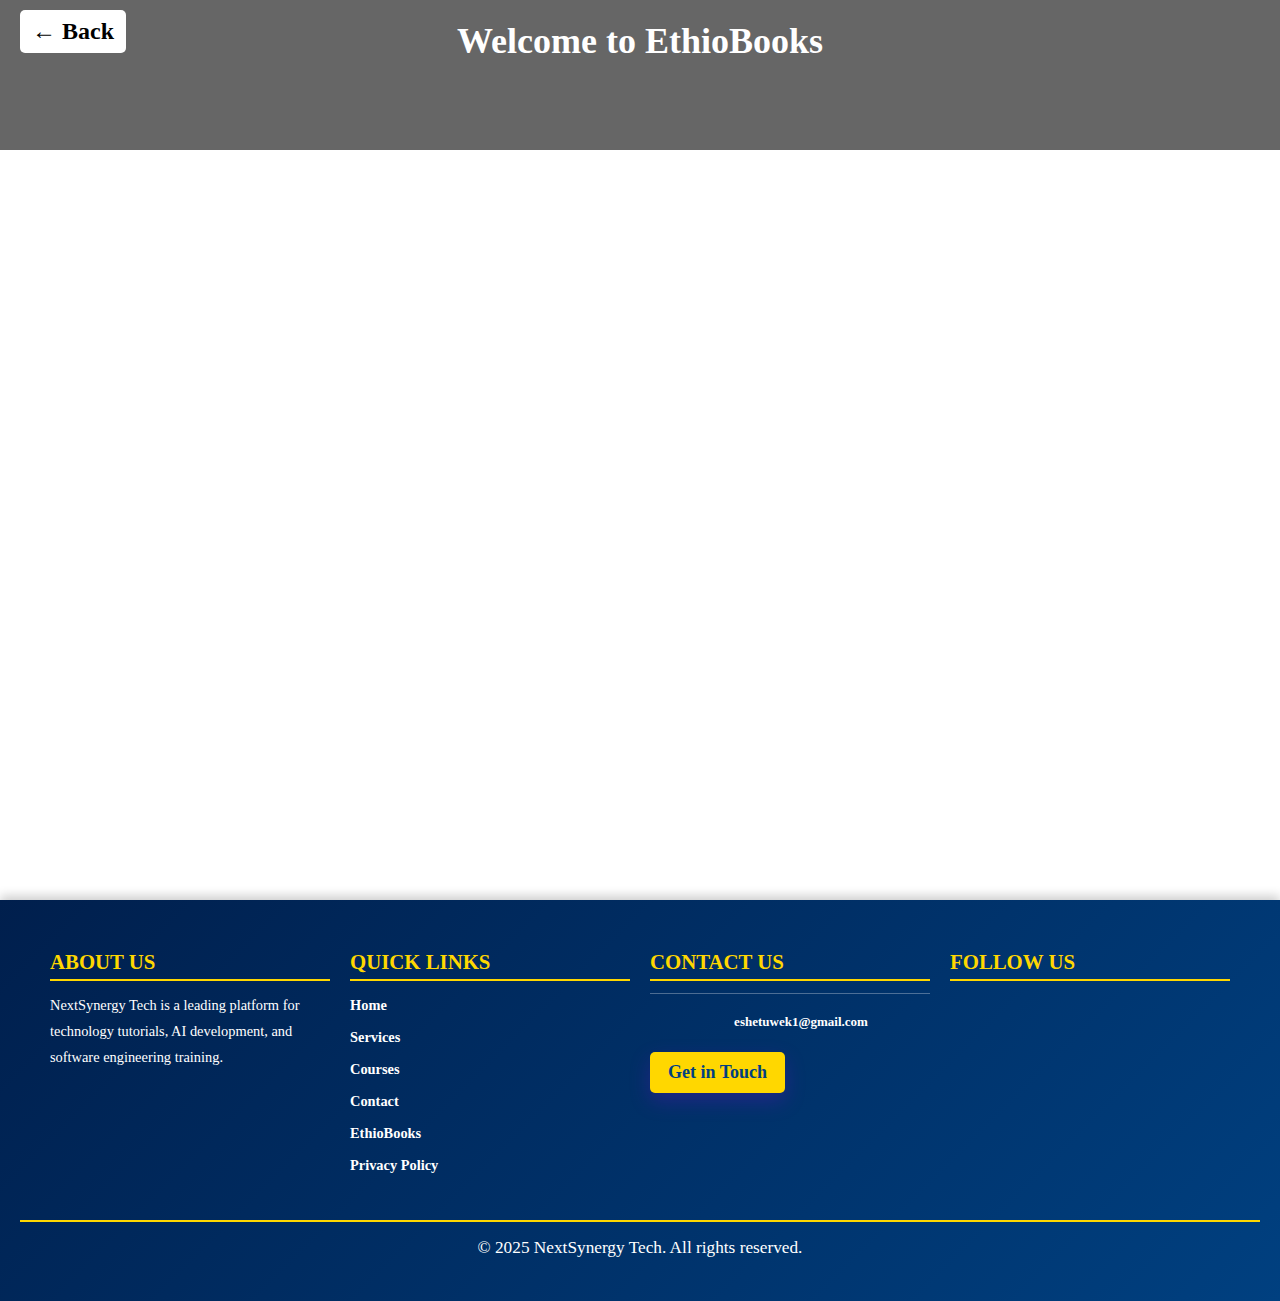
<file: EthioBooks.html>
<!DOCTYPE html>
<html lang="en">
<head>
    <meta charset="UTF-8">
    <meta name="viewport" content="width=device-width, initial-scale=1.0">
    <title>EthioBooks - My Website</title>
    <link rel="stylesheet" href="server/Sytles/wix.css">
    <link rel="stylesheet" href="server/Sytles//contact..css">
    <link rel="stylesheet" href="server/Sytles/footer.css">
    <link rel="stylesheet" href="server/Sytles/order.css">
    <style>
        /* Custom Header */
        .custom-header {
            position: relative;
            width: 100%;
            height: 150px;
            background: rgba(0, 0, 0, 0.6);
            text-align: center;
            padding-top: 20px;
            color: white;
            font-size: 24px;
        }

        /* Background Video */
        .header-bg video {
            position: absolute;
            top: 0;
            left: 0;
            width: 100%;
            height: 100%;
            object-fit: cover;
            z-index: -1;
        }

        /* Back Button */
        .back-btn {
            position: absolute;
            top: 10px;
            left: 20px;
            background: #fff;
            padding: 8px 12px;
            border-radius: 5px;
            text-decoration: none;
            color: black;
            font-weight: bold;
        }

        /* Iframe Container */
        .iframe-container {
            width: 100%;
            height: calc(100vh - 150px);
        }

        iframe {
            width: 100%;
            height: 100%;
            border: none;
        }

        /* Responsive Styles */
        @media screen and (max-width: 768px) {
            .custom-header {
                height: 100px; /* Reduce header height for small screens */
                font-size: 18px; /* Adjust text size */
                padding-top: 10px;
            }

            .back-btn {
                top: 5px;
                left: 10px;
                padding: 6px 10px;
                font-size: 14px;
            }

            .iframe-container {
                height: calc(100vh - 100px); /* Adjust iframe height */
            }
        }

        @media screen and (max-width: 480px) {
            .custom-header {
                height: 80px;
                font-size: 16px;
                padding-top: 5px;
            }

            .back-btn {
                top: 3px;
                left: 5px;
                padding: 5px 8px;
                font-size: 12px;
            }

            .iframe-container {
                height: calc(100vh - 80px);
            }
        }
    </style>
</head>
<body>

    <div class="custom-header">
        <div class="header-bg">
            <video autoplay loop muted>
                <source src="https://video.wixstatic.com/video/11062b_cca29298dbe547f4983e127aba1c1966/720p/mp4/file.mp4" type="video/mp4">
            </video>
        </div>
        <a href="nextSynergy.html" class="back-btn">← Back</a>
        <h2>Welcome to EthioBooks</h2>
    </div>

    <div class="iframe-container">
        <iframe src="https://fetena.net/" sandbox="allow-scripts allow-same-origin allow-forms"></iframe>
    </div>


    <footer class="footer">
        <div class="footer-container">
    
            <!-- About Section -->
            <div class="footer-section">
                <h2>About Us</h2>
                <p>NextSynergy Tech is a leading platform for technology tutorials, AI development, and software engineering training.</p>
            </div>
    
            <!-- Quick Links -->
            <div class="footer-section">
                <h2>Quick Links</h2>
                <ul>
                    <li><a href="nextSynergy.html" onclick="showSection('about')">Home</a></li>
                    <li><a href="https://www.nextsynergytech.online/solutions">Services</a></li>
                    <li><a href="https://www.nextsynergytech.online/courses">Courses</a></li>
                    <li><a href="https://www.nextsynergytech.online/contact">Contact</a></li>
                    <li><a href="https://fetena.net/">EthioBooks</a></li>
                   <li> <a href="privacy.html">Privacy Policy</a></li> 
                </ul>
            </div>
    
            <!-- Contact Section with Email & Phone -->
            <div class="footer-section">
                <h2>Contact Us</h2>
                <div class="contact-info">
                    <a href="mailto:eshetuwek1@gmail.com"><i class="fas fa-envelope"></i> eshetuwek1@gmail.com</a>
                </div>
                <a href="https://www.nextsynergytech.online/contact" class="contact-btn">Get in Touch</a>

                
            </div>
    
            <!-- Social Media -->
            <div class="footer-section">
                <h2>Follow Us</h2>
                <div class="social-icons">
                    <a href="https://web.facebook.com/eshetu.teshome.798" target="_blank"><i class="fab fa-facebook"></i></a>
                    <a href="#" target="_blank"><i class="fab fa-twitter"></i></a>
                    <a href="https://www.linkedin.com/in/eshetuwekjira/" target="_blank"><i class="fab fa-linkedin"></i></a>
                    <a href="https://github.com/Eshetu70" target="_blank"><i class="fab fa-github"></i></a>
                </div>
            </div>
    
        </div>
    
        <!-- Payment Section -->
     
    
        <!-- Footer Bottom -->
        <div class="footer-bottom">
            <p>&copy; 2025 NextSynergy Tech. All rights reserved.</p>
        </div>
    </footer>
</body>
</html>
</file>
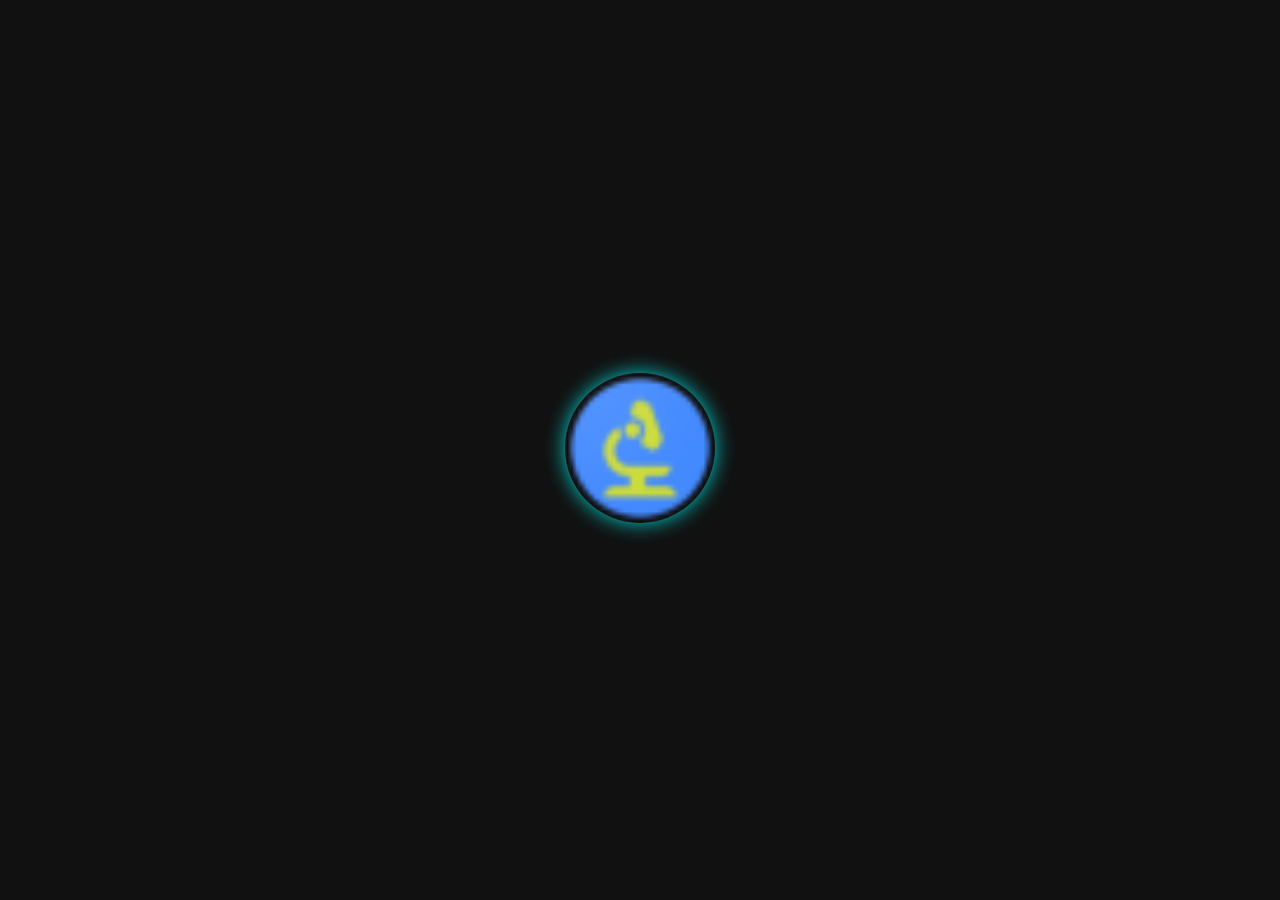
<file: logo.html>
<!DOCTYPE html>
<html lang="en">
<head>
    <meta charset="UTF-8">
    <meta name="viewport" content="width=device-width, initial-scale=1.0">
    <title>Next Synergy Tech</title>
    
    <!-- Favicon -->
    <link rel="icon" type="image/png" sizes="32x32" href="favicon_io/favicon-32x32.png">

    <!-- CSS File -->
    <link rel="stylesheet" href="server/Sytles/styles.css">

</head>
<body>

    <div class="logo-container">
        <img src="favicon_io/favicon-32x32.png" alt="Logo" class="animated-logo">
    </div>

    <!-- JavaScript File -->
    <script src="server/logo.js"></script>

</body>
</html>
</file>
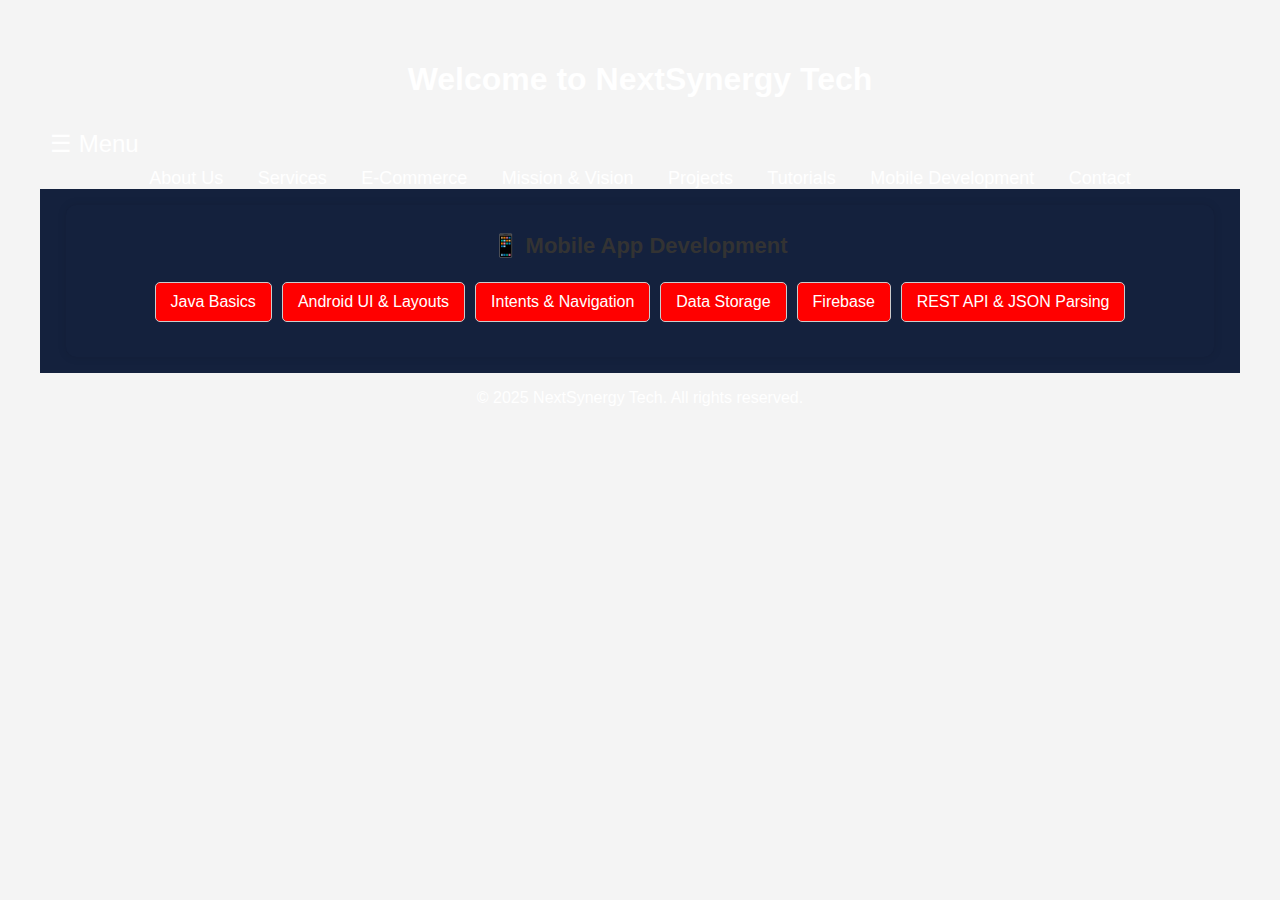
<file: mobile.html>
<!DOCTYPE html>
<html lang="en">
<head>
    <meta charset="UTF-8">
    <meta name="viewport" content="width=device-width, initial-scale=1.0">
    <title>NextSynergy Tech - Mobile Development</title>

    <link rel="icon" type="image/png" sizes="32x32" href="favicon_io/favicon-32x32.png">
    <link rel="icon" type="image/png" sizes="16x16" href="favicon_io/favicon-16x16.png">
    <link rel="stylesheet" href="server/Sytles/css.css">
    <script src="server/HTMLInclude.js"></script>
    <script src="server/script.js"></script>

    <style>
        body {
            font-family: Arial, sans-serif;
            margin: 20px;
            padding: 20px;
            background-color: #f4f4f4;
        }
        h2 {
            color: #333;
        }
        .tab-container {
            display: flex;
            flex-wrap: wrap;
            margin-top: 10px;
        }
        .tab {
            background: red;
            padding: 10px 15px;
            margin: 5px;
            border-radius: 5px;
            cursor: pointer;
            border: 1px solid #ccc;
        }
        .tab:hover {
            background: #ddd;
        }
        .content {
            display: none;
            padding: 15px;
            background: white;
            border-radius: 5px;
            margin-top: 10px;
            border: 1px solid #ccc;
        }
        .active {
            display: block;
        }
    </style>
</head>
<body>

    <header>
        <h1>Welcome to NextSynergy Tech</h1>
        <div class="menu-icon" onclick="toggleMenu()">☰ Menu</div>
    </header>

    <nav id="navMenu">
        <a onclick="showSection('about')">About Us</a>
        <a onclick="showSection('services')">Services</a>
        <a onclick="showSection('ecommerce')">E-Commerce</a>
        <a onclick="showSection('mission')">Mission & Vision</a>
        <a onclick="showSection('projects')">Projects</a>
        <a onclick="showSection('tutorials')">Tutorials</a>
        <a onclick="showSection('mobile-development')">Mobile Development</a>
        <a onclick="showSection('contact')">Contact</a>
    </nav>

    <div class="container">
        <section id="mobile-development" class="section">
            <h2>📱 Mobile App Development</h2>

            <div class="tab-container">
                <div class="tab" onclick="showContent('java-basics')">Java Basics</div>
                <div class="tab" onclick="showContent('android-ui')">Android UI & Layouts</div>
                <div class="tab" onclick="showContent('intents-nav')">Intents & Navigation</div>
                <div class="tab" onclick="showContent('data-storage')">Data Storage</div>
                <div class="tab" onclick="showContent('firebase')">Firebase</div>
                <div class="tab" onclick="showContent('rest-api')">REST API & JSON Parsing</div>
            </div>

            <div id="java-basics" class="content">
                <h3>🚀 Java Basics</h3>
                <ul>
                    <li><a href="https://www.youtube.com/watch?v=UQrBgnm8bhU&t=2s" target="_blank">Setting up the Java Development Environment</a></li>
                    <li><a href="https://www.youtube.com/watch?v=241" target="_blank">Java Classes and Objects</a></li>
                    <li><a href="https://www.youtube.com/watch?v=241" target="_blank">Java Method Overloading</a></li>
                    <li><a href="https://www.youtube.com/watch?v=241" target="_blank">Java Inheritance & Interfaces</a></li>
                    <li><a href="https://www.youtube.com/watch?v=241" target="_blank">Java Anonymous Classes</a></li>
                    <li><a href="https://www.youtube.com/watch?v=241" target="_blank">Java Exceptions & Arrays</a></li>
                </ul>
            </div>

            <div id="android-ui" class="content">
                <h3>📱 Android UI & Layouts</h3>
                <ul>
                    <li><a href="https://www.youtube.com/watch?v=243" target="_blank">Setting up Emulator & LogCat</a></li>
                    <li><a href="https://www.youtube.com/watch?v=243" target="_blank">Toast Messages & UI Components</a></li>
                    <li><a href="https://www.youtube.com/watch?v=243" target="_blank">Using Buttons & Event Handlers</a></li>
                    <li><a href="https://www.youtube.com/watch?v=243" target="_blank">Radio Groups & Constraint Layout</a></li>
                </ul>
            </div>

            <div id="intents-nav" class="content">
                <h3>🔄 Intents & Navigation</h3>
                <ul>
                    <li><a href="https://www.youtube.com/watch?v=243" target="_blank">Explicit & Implicit Intents</a></li>
                    <li><a href="https://www.youtube.com/watch?v=243" target="_blank">Passing Data Using Parcelable Objects</a></li>
                </ul>
            </div>

            <div id="data-storage" class="content">
                <h3>💾 Data Storage</h3>
                <ul>
                    <li><a href="https://www.youtube.com/watch?v=244" target="_blank">SQLite Database Introduction</a></li>
                    <li><a href="https://www.youtube.com/watch?v=244" target="_blank">Using Room Library in Android</a></li>
                </ul>
            </div>

            <div id="firebase" class="content">
                <h3>🔥 Firebase</h3>
                <ul>
                    <li><a href="https://www.youtube.com/watch?v=244" target="_blank">Firebase Authentication</a></li>
                    <li><a href="https://www.youtube.com/watch?v=244" target="_blank">Firestore Setup & Data Management</a></li>
                </ul>
            </div>

            <div id="rest-api" class="content">
                <h3>🌍 REST API & JSON Parsing</h3>
                <ul>
                    <li><a href="https://www.youtube.com/watch?v=244" target="_blank">Making GET Requests with OkHttp</a></li>
                    <li><a href="https://www.youtube.com/watch?v=244" target="_blank">JSON Parsing using GSON</a></li>
                </ul>
            </div>
        </section>
    </div>

    <script>
        function showSection(sectionId) {
            var sections = document.querySelectorAll('.section');
            sections.forEach(function(section) {
                section.style.display = 'none';
            });
            document.getElementById(sectionId).style.display = 'block';
        }

        function showContent(tabId) {
            let contents = document.querySelectorAll('.content');
            contents.forEach(content => content.style.display = 'none');
            document.getElementById(tabId).style.display = 'block';
        }
    </script>

    <footer>
        <p>&copy; 2025 NextSynergy Tech. All rights reserved.</p>
    </footer>

</body>
</html>
</file>
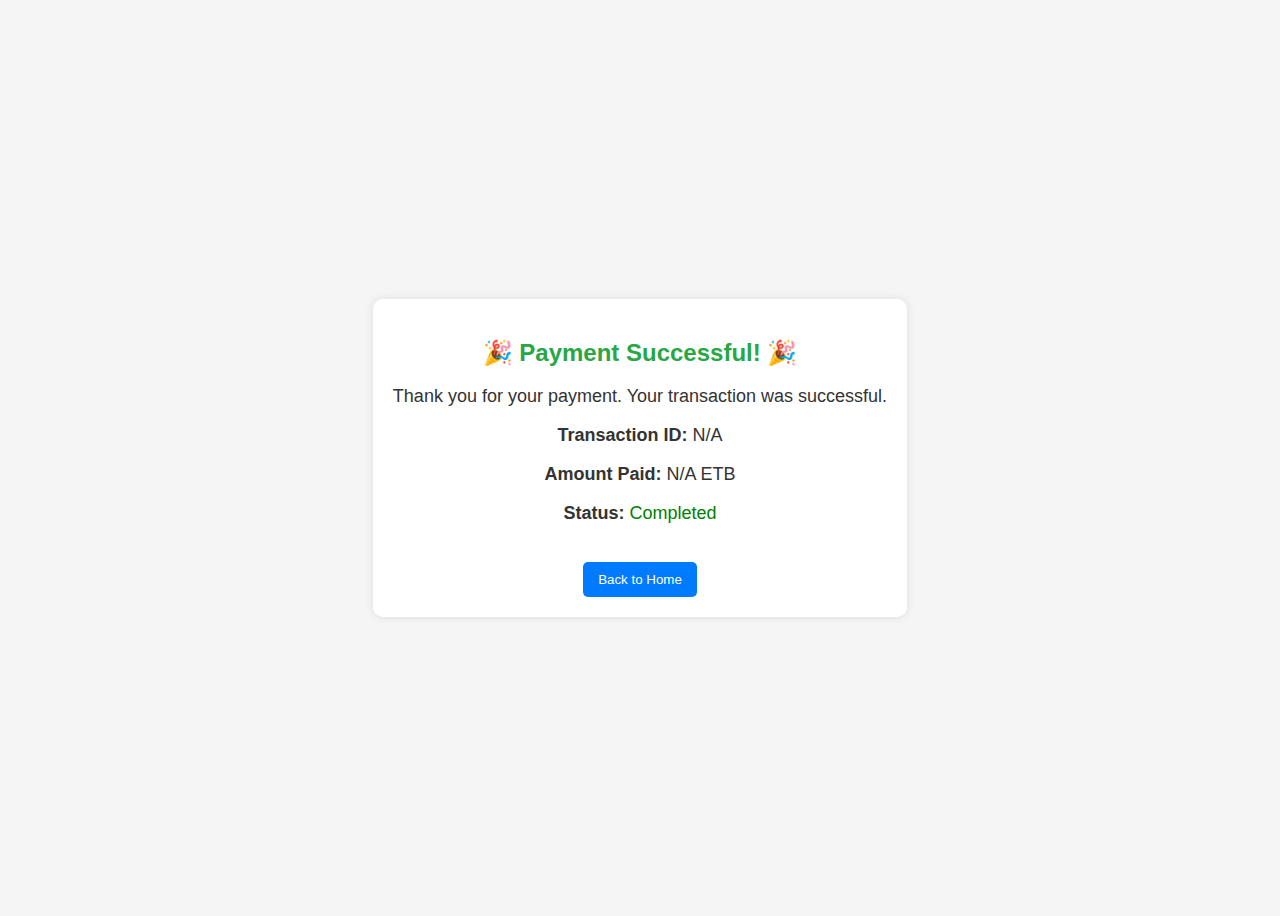
<file: payment-success.html>
<!DOCTYPE html>
<html lang="en">
<head>
    <meta charset="UTF-8">
    <meta name="viewport" content="width=device-width, initial-scale=1.0">
    <title>Payment Successful - Nexy Synergy Tech</title>
    <style>
        body {
            font-family: Arial, sans-serif;
            display: flex;
            flex-direction: column;
            align-items: center;
            justify-content: center;
            height: 100vh;
            background-color: #f5f5f5;
            text-align: center;
        }
        .container {
            background: white;
            padding: 20px;
            border-radius: 10px;
            box-shadow: 0px 0px 10px rgba(0, 0, 0, 0.1);
            text-align: center;
        }
        h2 {
            color: #28a745;
        }
        p {
            font-size: 18px;
            color: #333;
        }
        button {
            background-color: #007bff;
            color: white;
            border: none;
            padding: 10px 15px;
            cursor: pointer;
            border-radius: 5px;
            margin-top: 20px;
        }
        button:hover {
            background-color: #0056b3;
        }
    </style>
</head>
<body>

    <div class="container">
        <h2>🎉 Payment Successful! 🎉</h2>
        <p>Thank you for your payment. Your transaction was successful.</p>
        <p><strong>Transaction ID:</strong> <span id="transactionId"></span></p>
        <p><strong>Amount Paid:</strong> <span id="amountPaid"></span> ETB</p>
        <p><strong>Status:</strong> <span style="color: green;">Completed</span></p>
        <button onclick="window.location.href='https://nexysynergytech.com'">Back to Home</button>
    </div>

    <script>
        // Extract query parameters from URL (if available)
        const params = new URLSearchParams(window.location.search);
        document.getElementById("transactionId").textContent = params.get("tx_ref") || "N/A";
        document.getElementById("amountPaid").textContent = params.get("amount") || "N/A";
    </script>

</body>
</html>
</file>
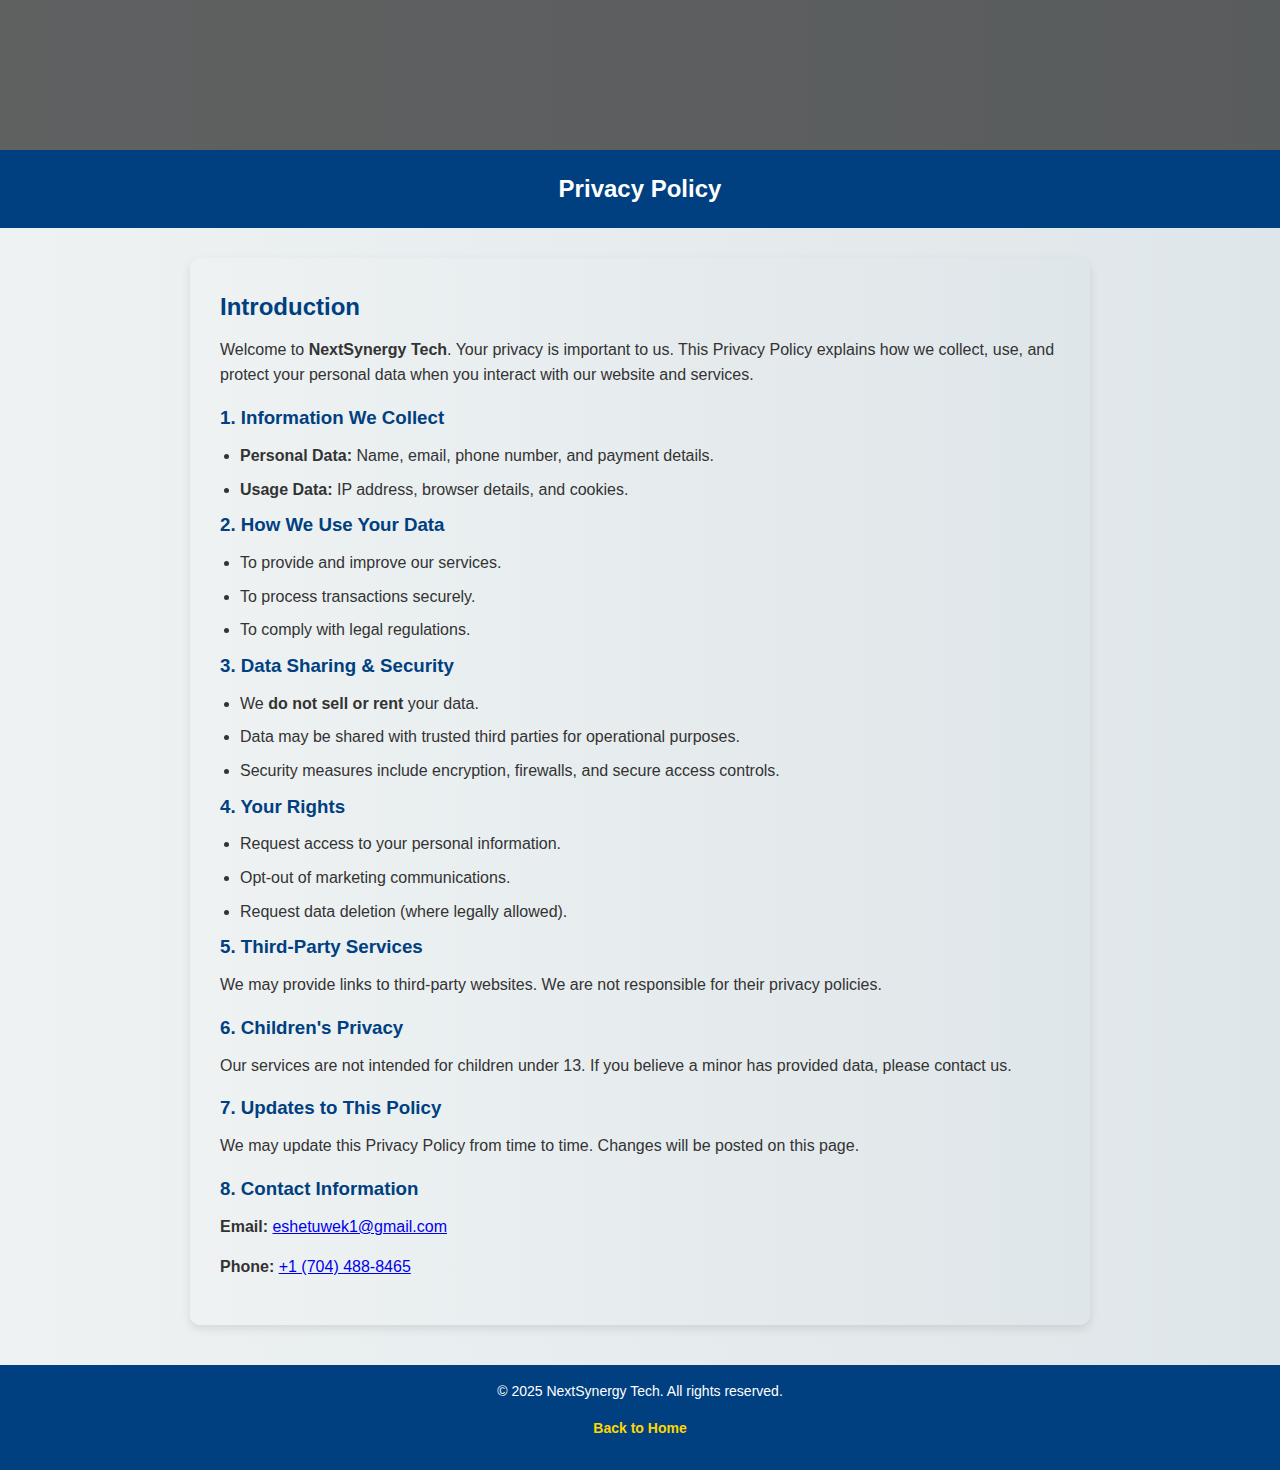
<file: privacy.html>
<!DOCTYPE html>
<html lang="en">
<head>
    <meta charset="UTF-8">
    <meta name="viewport" content="width=device-width, initial-scale=1.0">
    <title>Privacy Policy - NextSynergy Tech</title>
    <link rel="icon" type="image/png" sizes="32x32" href="favicon_io/favicon-32x32.png">
    
    <!-- Stylesheet -->
    <style>

        .custom-header {
            position: relative;
            width: 100%;
            height: 150px;
            background: rgba(0, 0, 0, 0.6);
            text-align: center;
            padding-top: 20px;
        }
        
        /* Background Video */
        .header-bg video {
            position: absolute;
            top: 0;
            left: 0;
            width: 100%;
            height: 100%;
            object-fit: cover;
            z-index: -1;
        }
        /* General Styles */
        * { margin: 0; padding: 0; box-sizing: border-box; font-family: 'Arial', sans-serif; }
        body { background: linear-gradient(to right, #eef2f3, #dfe6e9); color: #333; line-height: 1.6;  }

        /* Header */
        .header { background: #004080; color: white; padding: 20px; text-align: center; font-size: 24px; font-weight: bold; }

        /* Container */
        .container { max-width: 900px; margin: 30px auto; padding: 30px; background: linear-gradient(to right, #eef2f3, #dfe6e9); border-radius: 10px; box-shadow: 0 4px 10px rgba(0, 0, 0, 0.1); }
        h2, h3 { color: #004080; margin-bottom: 10px; }
        p { margin-bottom: 15px; }
        ul { padding-left: 20px; }
        ul li { margin-bottom: 8px; }

        /* Footer */
        .footer { background: #004080; color: white; text-align: center; padding: 15px; margin-top: 40px; font-size: 14px; }
        .footer a { color: gold; text-decoration: none; font-weight: bold; }
        .footer a:hover { text-decoration: underline; }

        /* Responsive Design */
        @media (max-width: 768px) {
            .container { padding: 20px; }
        }
    </style>
</head>
<body>

    <header class="custom-header">
        <!-- Background Video -->
        <div class="header-bg">
            <video autoplay loop muted playsinline>
                <source src="https://video.wixstatic.com/video/11062b_cca29298dbe547f4983e127aba1c1966/720p/mp4/file.mp4" type="video/mp4">
            </video>
        </div>
        </header>
    
    <div class="header">Privacy Policy</div>

    <!-- Privacy Policy Content -->
    <div class="container">
        <h2>Introduction</h2>
        <p>Welcome to <strong>NextSynergy Tech</strong>. Your privacy is important to us. This Privacy Policy explains how we collect, use, and protect your personal data when you interact with our website and services.</p>

        <h3>1. Information We Collect</h3>
        <ul>
            <li><strong>Personal Data:</strong> Name, email, phone number, and payment details.</li>
            <li><strong>Usage Data:</strong> IP address, browser details, and cookies.</li>
        </ul>

        <h3>2. How We Use Your Data</h3>
        <ul>
            <li>To provide and improve our services.</li>
            <li>To process transactions securely.</li>
            <li>To comply with legal regulations.</li>
        </ul>

        <h3>3. Data Sharing & Security</h3>
        <ul>
            <li>We <strong>do not sell or rent</strong> your data.</li>
            <li>Data may be shared with trusted third parties for operational purposes.</li>
            <li>Security measures include encryption, firewalls, and secure access controls.</li>
        </ul>

        <h3>4. Your Rights</h3>
        <ul>
            <li>Request access to your personal information.</li>
            <li>Opt-out of marketing communications.</li>
            <li>Request data deletion (where legally allowed).</li>
        </ul>

        <h3>5. Third-Party Services</h3>
        <p>We may provide links to third-party websites. We are not responsible for their privacy policies.</p>

        <h3>6. Children's Privacy</h3>
        <p>Our services are not intended for children under 13. If you believe a minor has provided data, please contact us.</p>

        <h3>7. Updates to This Policy</h3>
        <p>We may update this Privacy Policy from time to time. Changes will be posted on this page.</p>

        <h3>8. Contact Information</h3>
        <p><strong>Email:</strong> <a href="mailto:eshetuwek1@gmail.com">eshetuwek1@gmail.com</a></p>
        <p><strong>Phone:</strong> <a href="tel:+17044888465">+1 (704) 488-8465</a></p>
    </div>

    <!-- Footer -->
    <footer class="footer">
        <p>&copy; 2025 NextSynergy Tech. All rights reserved.</p>
        <p><a href="nextSynergy.html">Back to Home</a></p>
    </footer>

</body>
</html>
</file>
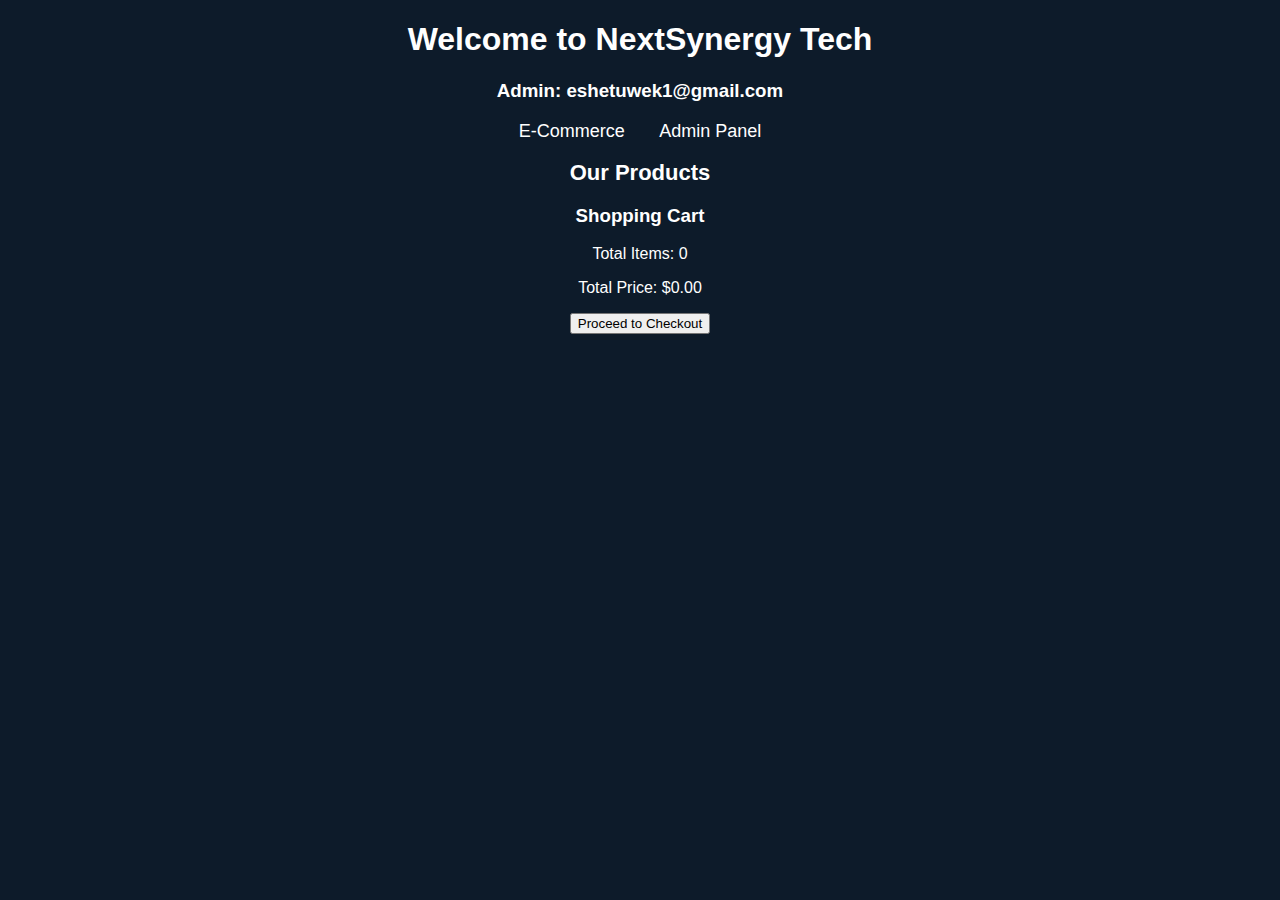
<file: product.html>
<!DOCTYPE html>
<html lang="en">
<head>
    <meta charset="UTF-8">
    <meta name="viewport" content="width=device-width, initial-scale=1.0">
    <title>E-Commerce - NextSynergy Tech</title>
    <link rel="stylesheet" href="server/Sytles/css.css">
    <script src="server/script.js" defer></script>
</head>
<body>
    <header>
        <h1>Welcome to NextSynergy Tech</h1>
        <h3>Admin: eshetuwek1@gmail.com</h3>
    </header>
    
    <nav>
        <a href="#ecommerce">E-Commerce</a>
        <a href="#admin-section">Admin Panel</a>
    </nav>
    
    <section id="admin-section" style="display:none;">
        <h2>Admin Panel - Upload Product</h2>
        <form id="upload-form">
            <label for="product-name">Product Name:</label>
            <input type="text" id="product-name" required>
            
            <label for="product-price">Price:</label>
            <input type="number" id="product-price" required>
            
            <label for="product-location">Location:</label>
            <input type="text" id="product-location" required>
            
            <label for="product-stock">Stock:</label>
            <input type="number" id="product-stock" required>
            
            <label for="product-image">Upload Image:</label>
            <input type="file" id="product-image" accept="image/*" required>
            
            <button type="submit">Upload Product</button>
        </form>
    </section>
    
    <section id="ecommerce">
        <h2>Our Products</h2>
        <div id="product-list"></div>
        
        <h3>Shopping Cart</h3>
        <div id="cart">
            <ul id="cart-items"></ul>
            <p>Total Items: <span id="cart-total-items">0</span></p>
            <p>Total Price: <span id="cart-total">$0.00</span></p>
            <button onclick="checkout()">Proceed to Checkout</button>
        </div>
    </section>

    <section id="checkout" style="display:none;">
        <h2>Checkout</h2>
        <p>Total Items: <span id="checkout-total-items">0</span></p>
        <p>Total Price: <span id="checkout-total">$0.00</span></p>
        <label for="phone">Enter your phone number:</label>
        <input type="text" id="phone" placeholder="Enter phone number" required>
        <label for="email">Enter your email:</label>
        <input type="email" id="email" placeholder="Enter email" required>
        <button onclick="confirmPurchase()">Confirm Purchase</button>
    </section>
    
    <script>
        let products = [];
        let cart = [];
        
        function checkAdmin() {
            let userEmail = prompt("Enter your email:");
            if (userEmail === "eshetuwek1@gmail.com") {
                document.getElementById("admin-section").style.display = "block";
            }
        }
        checkAdmin();
        
        document.getElementById("upload-form").addEventListener("submit", function(event) {
            event.preventDefault();
            const name = document.getElementById("product-name").value;
            const price = parseFloat(document.getElementById("product-price").value);
            const location = document.getElementById("product-location").value;
            const stock = parseInt(document.getElementById("product-stock").value);
            const image = document.getElementById("product-image").files[0];
            
            if (image) {
                const reader = new FileReader();
                reader.onload = function(event) {
                    products.push({ id: products.length + 1, name, price, location, stock, image: event.target.result });
                    displayProducts();
                };
                reader.readAsDataURL(image);
            }
        });

        function displayProducts() {
            const productList = document.getElementById("product-list");
            productList.innerHTML = "";
            products.forEach(product => {
                let productElement = `
                    <div class="product">
                        <img src="${product.image}" alt="${product.name}" width="100">
                        <h3>${product.name}</h3>
                        <p>Price: $${product.price.toFixed(2)}</p>
                        <p>Location: ${product.location}</p>
                        <p>Available: ${product.stock}</p>
                        <button onclick="addToCart(${product.id})">Add to Cart</button>
                    </div>
                `;
                productList.innerHTML += productElement;
            });
        }

        function addToCart(productId) {
            let product = products.find(p => p.id === productId);
            if (product && product.stock > 0) {
                cart.push(product);
                product.stock--;
                updateCart();
                displayProducts();
            } else {
                alert("Out of stock!");
            }
        }

        function updateCart() {
            const cartItems = document.getElementById("cart-items");
            const cartTotal = document.getElementById("cart-total");
            const cartTotalItems = document.getElementById("cart-total-items");
            cartItems.innerHTML = "";
            let total = 0;
            cartTotalItems.textContent = cart.length;
            cart.forEach(item => {
                let li = document.createElement("li");
                li.textContent = `${item.name} - $${item.price.toFixed(2)}`;
                cartItems.appendChild(li);
                total += item.price;
            });
            cartTotal.textContent = `$${total.toFixed(2)}`;
        }

        function checkout() {
            document.getElementById("checkout").style.display = "block";
            document.getElementById("checkout-total").textContent = document.getElementById("cart-total").textContent;
            document.getElementById("checkout-total-items").textContent = document.getElementById("cart-total-items").textContent;
        }

        function confirmPurchase() {
            let phone = document.getElementById("phone").value;
            let email = document.getElementById("email").value;
            if (phone && email) {
                alert(`Purchase confirmed! Items will be sent to: ${phone}, Confirmation email: ${email}`);
                cart = [];
                updateCart();
                document.getElementById("checkout").style.display = "none";
            } else {
                alert("Please enter a valid phone number and email.");
            }
        }
    </script>
</body>
</html>
</file>
<file: server/Sytles/contact..css>
/* Contact Section */
.contact-section {
    background: rgba(255, 255, 255, 0.15);
    backdrop-filter: blur(15px);
    padding: 40px;
    border-radius: 15px;
    box-shadow: 0 10px 30px rgba(0, 0, 0, 0.2);
    text-align: center;
    max-width: 420px;
    width: 100%;
    border: 1px solid rgba(255, 255, 255, 0.3);
    transition: transform 0.3s ease-in-out;
}

.contact-section:hover {
    transform: scale(1.02);
}

/* Heading */
.contact-section h2 {
    font-size: 30px;
    color: #222;
    font-weight: 700;
    margin-bottom: 15px;
    text-transform: uppercase;
    letter-spacing: 1px;
}

/* Contact Info */
.contact-section p {
    font-size: 17px;
    color: #444;
    font-weight: 500;
    margin: 8px 0;
}

/* Amazing Contact Button */
.contact-btn {
    display: inline-block;
    padding: 14px 30px;
    background: linear-gradient(135deg, #6a11cb, #2575fc);
    color: white;
    font-size: 18px;
    font-weight: bold;
    text-decoration: none;
    border-radius: 50px;
    transition: transform 0.3s, box-shadow 0.3s, background 0.3s;
    margin-top: 20px;
    box-shadow: 0 8px 20px rgba(106, 17, 203, 0.3);
    position: relative;
    overflow: hidden;
}

/* Button Hover Effect */
.contact-btn:hover {
    transform: translateY(-3px);
    box-shadow: 0 12px 25px rgba(106, 17, 203, 0.5);
    background: linear-gradient(135deg, #2575fc, #6a11cb);
}

/* Button Ripple Effect */
.contact-btn::before {
    content: "";
    position: absolute;
    top: 50%;
    left: 50%;
    width: 300%;
    height: 300%;
    background: rgba(255, 255, 255, 0.2);
    transition: width 0.5s ease-out, height 0.5s ease-out, opacity 0.5s;
    border-radius: 50%;
    transform: translate(-50%, -50%);
    opacity: 0;
}

.contact-btn:active::before {
    width: 0;
    height: 0;
    opacity: 1;
    transition: 0s;
}
</file>
<file: server/Sytles/footer.css>
/* FOOTER STYLING - HIGH-END TECH DESIGN */
.footer {
    background: linear-gradient(135deg, #001F4D, #004080); /* Modern gradient */
    color: white;
    padding: 40px 20px;
    text-align: center;
    font-size: 16px;
    box-shadow: 0px -4px 10px rgba(0, 0, 0, 0.2);
}

/* FOOTER CONTAINER */
.footer-container {
    display: flex;
    flex-wrap: wrap;
    justify-content: space-between;
    max-width: 1200px;
    margin: 0 auto;
    text-align: left;
}

/* FOOTER SECTIONS */
.footer-section {
    flex: 1;
    min-width: 250px;
    margin: 10px;
}

.footer-section h2 {
    font-size: 1.3em;
    margin-bottom: 12px;
    color: gold;
    text-transform: uppercase;
    border-bottom: 2px solid gold;
    padding-bottom: 5px;
}

/* FOOTER LINKS */
.footer-section p, .footer-section ul {
    font-size: 0.9em;
    line-height: 1.8;
}

.footer-section ul {
    list-style: none;
    padding: 0;
}

.footer-section ul li {
    margin: 6px 0;
    transition: 0.3s ease-in-out;
}

.footer-section ul li a {
    color: white;
    text-decoration: none;
    font-weight: bold;
    display: inline-block;
    transition: color 0.3s ease-in-out;
}

.footer-section ul li a:hover {
    color: gold;
    transform: scale(1.05);
}

/* EMAIL & PHONE STYLING */
.contact-info {
    margin-top: 10px;
}

.contact-info a {
    display: flex;
    align-items: center;
    font-size: 1em;
    color: white;
    text-decoration: none;
    font-weight: bold;
    padding: 10px 0;
    transition: all 0.3s ease-in-out;
    border-radius: 5px;
}

.contact-info a i {
    font-size: 1.3em;
    margin-right: 12px;
    color: gold;
    transition: color 0.3s ease-in-out;
}

.contact-info a:hover {
    color: gold;
    transform: scale(1.05);
}

.contact-info a:hover i {
    color: white;
}

/* SOCIAL MEDIA ICONS */
.social-icons {
    margin-top: 15px;
}

.social-icons a {
    color: white;
    font-size: 22px;
    margin: 0 8px;
    display: inline-block;
    transition: transform 0.3s ease-in-out, color 0.3s ease-in-out;
}

.social-icons a:hover {
    transform: translateY(-3px);
    color: gold;
}

/* CONTACT BUTTON */
.contact-btn {
    display: inline-block;
    background: gold;
    color: #004080;
    padding: 10px 18px;
    border-radius: 5px;
    font-weight: bold;
    text-decoration: none;
    margin-top: 12px;
    transition: background 0.3s ease-in-out, color 0.3s ease-in-out;
}

.contact-btn:hover {
    background: white;
    color: #004080;
    transform: scale(1.05);
}

/* PAYMENT SECTION */
.payment-section {
    text-align: center;
    margin-top: 20px;
}

.payment-section img {
    width: 180px;
    margin-top: 10px;
    transition: transform 0.3s ease-in-out;
}

.payment-section img:hover {
    transform: scale(1.1);
}

/* QR CODE */
.qr-code img {
    width: 120px;
    margin-top: 15px;
    transition: transform 0.3s ease-in-out;
}

.qr-code img:hover {
    transform: rotate(5deg);
}

/* FOOTER BOTTOM */
.footer-bottom {
    margin-top: 25px;
    font-size: 0.9em;
    border-top: 2px solid gold;
    padding-top: 12px;
}

/* RESPONSIVE FOOTER */
@media (max-width: 768px) {
    .footer-container {
        text-align: center;
        flex-direction: column;
    }
    
    .footer-section {
        margin-bottom: 20px;
    }

    .social-icons {
        margin-top: 10px;
    }
}
</file>
<file: server/Sytles/order.css>
.service {
    background: #fff;
    padding: 25px;
    margin: 20px 0;
    border-radius: 12px;
    box-shadow: 0 5px 15px rgba(0, 0, 0, 0.15);
    transition: all 0.3s ease-in-out;
    border-left: 6px solid #007bff;
    text-align: left;
}
.service:hover {
    transform: scale(1.02);
    box-shadow: 0 8px 20px rgba(0, 0, 0, 0.2);
}
.order-btn {
    background: linear-gradient(135deg, #007bff, #0056b3);
    color: white;
    padding: 12px 25px;
    text-decoration: none;
    border-radius: 6px;
    display: inline-block;
    margin-top: 15px;
    font-weight: bold;
    transition: background 0.3s, transform 0.2s;
}
.order-btn:hover {
    background: linear-gradient(135deg, #0056b3, #003b80);
    transform: scale(1.05);
}
h1 {
    font-size: 2.8em;
    margin-bottom: 15px;
}
p {
    font-size: 1.2em;
    line-height: 1.6;
}
.section {
    
    background: #14213d;
    border-radius: 15px;
    box-shadow: 0 6px 18px rgba(0, 0, 0, 0.15);
    margin: 25px auto;
    max-width: 1200px;
}
.section h1 {
    font-size: 3em;
    font-weight: bold;
    color: #222;
}
</file>
<file: server/Sytles/styles.css>
/* Global Styles */
body {
    display: flex;
    justify-content: center;
    align-items: center;
    height: 100vh;
    background-color: #111;
    margin: 0;
}

/* Logo Container */
.logo-container {
    position: relative;
}

/* Logo Styling */
.animated-logo {
    width: 150px;
    height: auto;
    border-radius: 50%;
    box-shadow: 0px 0px 20px rgba(0, 255, 255, 0.8);
    transition: transform 0.3s ease-in-out, box-shadow 0.3s ease-in-out;
}

/* Hover Effects */
.animated-logo:hover {
    transform: scale(1.1) rotate(360deg);
    box-shadow: 0px 0px 30px rgba(255, 0, 255, 0.8);
}

/* Floating Motion */
@keyframes floating {
    0% { transform: translateY(0px); }
    50% { transform: translateY(-10px); }
    100% { transform: translateY(0px); }
}

.animated-logo {
    animation: floating 3s ease-in-out infinite;
}
</file>
<file: server/Sytles/css.css>
body {
    font-family: Arial, sans-serif;
    background-color: #0d1b2a;
    color: white;
    margin: 0;
    padding: 0;
    text-align: center;
}

       
          

        .wrappers {
            width: 50px;
            height: 50px;
            background: repeating-linear-gradient(45deg, #4dce3d, #284c79 10px, #2c3e50 20px);
            transform: rotate(45deg); /* Makes it a diamond */
            box-shadow: 0 10px 30px rgba(99, 54, 54, 0.3);
            display: flex;
            align-items: center;
            justify-content: center;
            margin: 0 auto; /* Centers it */
        }
        
        /* Mobile-specific styles */
        @media (max-width: 480px) {
            .wrappers {
                width: 45px; /* Smaller size for mobile */
                height: 45px;
                box-shadow: 0 5px 15px rgba(99, 54, 54, 0.3);
            }
        }

        .contentS {
            transform: rotate(-45deg); /* Rotates content back to normal */
            color: white;
            font-size: 20px;
            font-weight: bold;
        }
        
        h2 {
            text-align: center;
        }
       /* nav {
            display: flex;
            justify-content: center;
            background: #003366;
            padding: 10px;
        }*/
        nav a {
            color: #fff;
            margin: 0 15px;
            text-decoration: none;
            font-size: 18px;
        }
        .container {
            padding: 6px;
            text-align: center;   
            background-color: #14213d;
            
        }
        img {
            width: 100%;
            max-width: 400px;
            display: block;
            margin: 10px auto;
            border-radius: 10px;
        }
        .section {
            background: #14213d;;
            padding: 10px;
            margin: 10px auto;
            width: 95%;
            border-radius: 10px;
            box-shadow: 0px 0px 10px rgba(0, 0, 0, 0.1);
            text-align: left;
        }
        /*
        footer {
            background: #004080;
            color: #fff;
            text-align: center;
            padding: 10px;
            position: fixed;
            bottom: 0;
            width: 100%;
            position: relative;
        } */
         
         /* Responsive menu for mobile devices */
         .dropdown {
            display: none;
            flex-direction: column;
            background: #003366;
            width: 100%;
            text-align: center;
            position: absolute;
            color: white;
            top: 50px;
            left: 0;
        }
        .dropdown a {
            padding: 15px;
            display: block;
        }
        .menu-icon {
            display: flex;
            font-size: 24px;
            color: white;
            cursor: pointer;
            padding: 10px;
            text-align: center;
        }
        @media screen and (max-width: 768px) {
            nav {
                display: none;
            }
            .menu-icon {
                display: block;
            }
        }


        .course-list, .icon-list {
            list-style: none;
            padding: 0;
            display: flex;
            flex-wrap: wrap;
            justify-content: center;
        }
        .course-list li, .icon-list li {
            background: #435568;
            color: white;
            padding: 15px;
            margin: 10px;
            border-radius: 5px;
            text-align: center;
            font-size: 18px;
            width: 180px;
            display: flex;
            flex-direction: column;
            align-items: center;
        }
        .course-list li:hover, .icon-list li:hover {
            background: #0056b3;
            cursor: pointer;
        }
        .icon-list li a {
            text-decoration: none;
            color: white;
            display: block;
            text-align: center;
        }
        .icon-list img {
            width: 50px;
            height: 50px;
            margin-bottom: 10px;
        }

        

       
        .containers {
            max-width: 1000px;
            margin: 50px auto;
            background: #14213d;
            padding: 20px;
            box-shadow: 0px 0px 10px rgba(0,0,0,0.1);
            border-radius: 8px;
            text-align: center;
        }
       
        
        .tab-container {
            display: flex;
            justify-content: center;
            margin-bottom: 20px;
        }
        .tab {
            background: #004080;
            color: white;
            padding: 10px 20px;
            margin: 5px;
            border-radius: 5px;
            cursor: pointer;
        }
        .tab:hover {
            background: #004080;
        }
        .tab-content {
            display: none;
        }
        .active {
            display: block;
        }
        .register-form input, .register-form select, .register-form button {
            width: 100%;
            padding: 10px;
            margin: 10px 0;
            border: 1px solid #ccc;
            border-radius: 5px;
        }
        .register-form button {
            background: #007bff;
            color: white;
            cursor: pointer;
        }
        .register-form button:hover {
            background: #0056b3;
        }
        .success-message {
            color: green;
            font-weight: bold;
            display: none;
        }
    
            .containers {
                max-width: 1000px;
                margin: 50px auto;
                background: white;
                padding: 20px;
                box-shadow: 0px 0px 10px rgba(0,0,0,0.1);
                border-radius: 8px;
                text-align: center;
            }
            
            .tab-container {
                display: flex;
                justify-content: center;
                margin-bottom: 20px;
            }
            .tab {
                background: #004080;
                color: white;
                padding: 10px 20px;
                margin: 5px;
                border-radius: 5px;
                cursor: pointer;
            }
            .tab:hover {
                background: #004080;
            }
            .tab-content {
                display: none;
            }
            .active {
                display: block;
            }
            .register-form input, .register-form select, .register-form button {
                width: 100%;
                padding: 10px;
                margin: 10px 0;
                border: 1px solid #ccc;
                border-radius: 5px;
            }
            .register-form button {
                background: #007bff;
                color: white;
                cursor: pointer;
            }
            .register-form button:hover {
                background: #0056b3;
            }
            .success-message {
                color: green;
                font-weight: bold;
                display: none;
            }
        


            
        /* Course Registration Section */
        .containe {
            max-width: 1100px;
            margin: 40px auto;
            display: flex;
            flex-wrap: wrap;
            justify-content: space-between;
        }

        .course-card {
            background: white;
            border-radius: 10px;
            box-shadow: 0 4px 8px rgba(0,0,0,0.1);
            padding: 20px;
            width: 39%;
            transition: transform 0.3s ease-in-out, box-shadow 0.3s ease-in-out;
        }

        .course-card:hover {
            transform: translateY(-8px);
            box-shadow: 0 6px 12px rgba(0, 0, 0, 0.15);
        }

        h2 {
            font-size: 22px;
            text-align: center;
        }

        .prerequisites {
            font-size: 14px;
            color: #555;
            font-weight: bold;
            margin-top: 10px;
            padding: 8px;
            border-left: 4px solid #007bff;
            background: #f9f9f9;
        }

        .register-button {
            display: inline-block;
            padding: 12px 18px;
            background-color: #007bff;
            color: white;
            text-decoration: none;
            border-radius: 5px;
            font-size: 16px;
            transition: background 0.3s, transform 0.2s;
        }

        .register-button:hover {
            background-color: #0056b3;
            transform: scale(1.05);
        }

        /* Responsive Design */
        @media (max-width: 1024px) {
            .course-card {
                width: 45%;
            }
        }

        @media (max-width: 768px) {
            .containe {
                flex-direction: column;
                align-items: center;
            }
            .course-card {
                width: 90%;
            }
            .nav-menu {
                flex-direction: column;
                align-items: center;
                padding: 15px;
            }
            .nav-menu a {
                width: 100%;
                text-align: center;
            }
        }
</file>
<file: server/Sytles/wix.css>
/* General Reset */
* {
    margin: 0;
    padding: 0;
    box-sizing: border-box;
}

/* Header Styling */
.custom-header {
    position: relative;
    width: 100%;
    height: 150px; /* Keeping the original height */
    background: rgba(0, 0, 0, 0.6);
    text-align: center;
    padding-top: 20px;
}

/* Background Video */
.header-bg video {
    position: absolute;
    top: 0;
    left: 0;
    width: 100%;
    height: 100%;
    object-fit: cover;
    z-index: -1;
}

/* Navigation Bar */
.nav-bar {
    display: flex;
    justify-content: space-between;
    align-items: center;
    padding: 2px 5px; /* Reduced padding */
    position: relative;
    z-index: 10;
}

/* Logo */
.logo img {
    height: 40px; /* Reduced from 60px */
    max-width: 120px; /* Reduced width */
}

/* Navigation Menu */
.nav-menu {
    list-style: none;
    display: flex;
    gap: 2px; /* Reduced spacing */
    padding: 5px; /* Reduced padding */
}

.nav-menu li {
    display: inline;
}

.nav-menu a {
    color: white;
    text-decoration: none;
    text-align: center;
    font-weight: bold;
    font-size: 12px; /* Reduced font size */
    transition: color 0.3s;
}

.nav-menu a:hover {
    color: teal;
}

/* Right-side Icons */
.nav-icons {
    display: flex;
    align-items: center;
    gap: 50px; /* Reduced spacing */
}

/* Language Selector */
.lang-selector {
    padding: 3px; /* Reduced padding */
    font-size: 12px;
    background: white;
    border: none;
    border-radius: 4px;
    cursor: pointer;
    box-shadow: 0 2px 4px rgba(0, 0, 0, 0.15);
}

.lang-selector:hover {
    background: #e0e0e0;
}

/* Cart Icon */
.cart-icon {
    font-size: 16px; /* Reduced icon size */
    color: white;
    text-decoration: none;
    position: relative;
}

.cart-count {
    background: red;
    color: white;
    font-size: 12px;
    border-radius: 50%;
    padding: 2px 4px;
    position: absolute;
    top: -6px;
    right: -8px;
}

/* Login Button */
.login-btn {
    background: white;
    color: black;
    padding: 6px 10px; /* Reduced padding */
    border-radius: 4px;
    border: none;
    font-weight: bold;
    cursor: pointer;
    font-size: 12px;
}

.login-btn:hover {
    background: yellow;
}

/* Mobile Menu Icon */
/* Mobile Menu Icon */
/* Mobile Menu Icon */
.menu-icon {
    display: flex;
    cursor: pointer;
    font-size: 1.5em;
    color: white;
    justify-content: flex-end;
    position: relative;
}

/* Dropdown Menu */
.dropdown-menu {
    position: absolute;
    top: 60px; /* Pushes dropdown lower */
    right: 0; /* Aligns to the right under the menu icon */
    background: linear-gradient(135deg, #1A1A2E, #16213E, #0F3460); /* Tech-inspired gradient */
    border-radius: 8px;
    padding: 12px;
    display: none;
    flex-direction: column;
    width: 260px; /* Slightly wider for balance */
    z-index: 25;
    box-shadow: 0 10px 30px rgba(0, 0, 0, 0.5);
    animation: fadeIn 0.3s ease-in-out;
}

/* Active State */
.dropdown-menu.active {
    display: flex;
}

/* Menu Links */
.dropdown-menu a {
    display: block;
    padding: 12px;
    color: #D4E6F1; /* Light blue for readability */
    text-decoration: none;
    font-size: 15px;
    font-weight: 500;
    border-bottom: 1px solid rgba(255, 255, 255, 0.2);
    transition: background 0.3s ease, color 0.3s ease;
}

.dropdown-menu a:last-child {
    border-bottom: none;
}

/* Hover Effects */
.dropdown-menu a:hover {
    background: rgba(255, 255, 255, 0.1);
    border-radius: 5px;
    color: #00E0FF; /* Neon cyan */
}

/* Contact Section */
.contact-info {
    margin-top: 15px;
    padding-top: 10px;
    border-top: 1px solid rgba(255, 255, 255, 0.3);
    font-size: 13px;
    color: white;
    text-align: center;
}

/* Contact Links */
.contact-info a {
    display: flex;
    align-items: center;
    gap: 10px;
    padding: 8px 0;
    color: #D4E6F1;
    text-decoration: none;
    font-size: 14px;
    justify-content: center;
    transition: color 0.3s ease;
}

.contact-info a:hover {
    color: #00E0FF; /* Neon blue */
}

/* Responsive - Mobile View */
@media screen and (max-width: 768px) {
    .dropdown-menu {
        position: fixed;
        top: 70px; /* Extra spacing for better appearance */
        right: 15px;
        width: 260px;
        background: linear-gradient(135deg, #1A1A2E, #16213E, #0F3460);
        box-shadow: 0 20px 40px rgba(0, 0, 0, 0.8);
        z-index: 25;
        border-radius: 10px;
    }
}

/* Translator Icon and Box */
.translate-icon {
    position: absolute;
    top: 10px;
    right: 60px;
    cursor: pointer;
    z-index: 3;
}

#translateBox {
    display: none;
    position: absolute;
    top: 40px;
    right: 60px;
    z-index: 3;
    background-color: rgba(255, 255, 255, 0.9);
    color: #333;
    padding: 10px;
    border-radius: 4px;
}


/* Navigation Menu Animation */


nav {
    background: #091423;
    padding: 1px 0;
    box-shadow: 0 6px 12px rgba(0, 0, 0, 0.4);
    animation: navGlow 5s infinite alternate;
    
    
}

nav ul {
    list-style: none;
    padding: 0;
    display: flex;
    justify-content: center;
    gap: 20px;
}

nav ul li a {
    color: #fff;
    font-size: 18px;
    font-weight: bold;
    color: #D4E6F1; /* Light blue for readability */
    text-decoration: none;
    font-size: 18px;
    font-weight: 500;
    text-decoration: none;
    transition: 0.3s;
}

nav ul li a:hover {
    color: #000;
    background: #fff;
    padding: 8px 12px;
    border-radius: 5px;
}




/* Logo */
.logo {
    position: relative;
    display: flex;
    align-items: center;
    justify-content: center;
}

.logo img {
    height: 50px;
    max-width: 180px;
    position: relative;
}

.wrappers {
    position: absolute;
    top: 50%;
    left: 50%;
    transform: translate(-50%, -50%);
    background: repeating-linear-gradient(45deg, #172757, #1b2838 10px, #2c3e50 20px);
    
    padding: 5px 10px;
    border-radius: 5px;
    font-weight: bold;
    font-size: 16px;
    color: #000;
}
@import url('https://fonts.googleapis.com/css2?family=Alegreya:wght@700&display=swap');



    .magic-heading {
      font-size: 2rem;
      font-weight: bold;
      text-align: center;
      letter-spacing: 2px;
      font-family: 'Alegreya', serif;
      color: white;
      text-shadow: 0 0 10px rgba(255, 255, 255, 0.8),
        0 0 20px rgba(255, 255, 255, 0.6),
        0 0 30px rgba(255, 255, 255, 0.4);
      position: relative;
      padding: 20px;
      display: inline-block;
    }

    /* Subtle Background Glow */
    .magic-heading::before {
      content: "";
      position: absolute;
      top: 50%;
      left: 50%;
      width: 120px;
      height: 120px;
      background: radial-gradient(circle, rgba(255, 255, 255, 0.3) 20%, transparent 80%);
      border-radius: 50%;
      transform: translate(-50%, -50%);
      z-index: -1;
    }

    /* Responsive Styles for Mobile */
    @media (max-width: 768px) {
      .magic-heading {
        display: none;
        font-size: 1.0rem;
        padding: 15px;
        letter-spacing: 1px;
      }

      .magic-heading::before {
        width: 90px;
        height: 90px;
      }
    }


    /* Amazing List Styles */
/* Amazing List Styles - Excluding Navigation */

/* Clean and Elegant List Styles - Excluding Navigation */

/* Clean and Elegant List Styles - Excluding Navigation */

/* Clean and Elegant List Styles - Excluding Navigation */

/* Clean and Elegant List Styles - Excluding Navigation */

/* Clean and Elegant List Styles - Excluding Navigation */

section ul {
    list-style: none;
    padding-left: 20px;
    margin: 20px 0;
}

section ul li {
    font-size: 1.2rem;
    padding: 8px 0;
    display: flex;
    align-items: center;
    border-bottom: 1px solid #ddd;
    transition: transform 0.2s ease;
    padding-left: 15px;
}

/* Add special icon for all list items */
section ul li::before {
    content: '\2605'; /* Star Icon */
    font-size: 1.5rem;
    margin-right: 10px;
    color: gold;
}

section ul li:last-child {
    border-bottom: none;
}

section ul li:hover {
    transform: translateX(5px);
}

/* Responsive Design */
@media (max-width: 768px) {
    section ul {
        padding-left: 10px;
    }
    
    section ul li {
        font-size: 1rem;
        padding: 6px 0;
        padding-left: 10px;
    }
}


 section ul li strong {
    min-width: 250px; /* Adjust width for alignment */
    text-align: left;
    font-weight: bold;
    color: #2c3e50;
}

 section ul li span {
    flex: 1; /* Makes text flow properly */
    color: #333; /* Improves readability */
}





/* Navigation Bar - Mobile */
/* Navigation Bar - Mobile */

/* Navigation Bar - Mobile */
/* Navigation Bar - Mobile */
/* Navigation Bar - Mobile */
/* Navigation Bar - Mobile */
/* Navigation Bar - Mobile */

/* Navigation Bar - Mobile */
@media screen and (max-width: 768px) {
    .nav-bar {
        position: absolute;
        top: 50%; /* Center vertically */
        left: 0;
        width: 100%;
        transform: translateY(-50%); /* Ensures perfect centering */
        height: 50px; /* Adjust height if needed */
        display: flex;
        justify-content: space-evenly; /* Equal spacing */
        align-items: center;
        margin: 0; /* No margin left/right */
        padding-top: 10px; /* Only top padding */
        background: transparent; /* Overlaying header */
        z-index: 10;
    }

    /* Logo with Equal Spacing */
    .logo {
        flex: 1; /* Allows it to take equal space */
        display: flex;
        justify-content: center;
    }

    .logo img {
        height: 45px; /* Adjust size */
        max-width: 130px; /* Limit width */
    }

    /* Icons with Equal Spacing */
    .nav-icons {
        flex: 1; /* Equal spacing */
        display: flex;
        justify-content: center; /* Centers the icons */
        align-items: center;
        gap: 20px; /* Equal space between icons */
    }

    .menu-icon {
        font-size: 2em; /* Bigger menu icon */
        cursor: pointer;
        color: white;
    }

    .translate-icon img {
        width: 34px; /* Adjust size */
        height: 34px;
    }

    .cart-icon {
        font-size: 2em; /* Bigger cart icon */
        position: relative;
    }

    .cart-count {
        background: red;
        color: white;
        font-size: 14px;
        border-radius: 50%;
        padding: 3px 6px;
        position: absolute;
        top: -5px;
        right: -10px;
    }

    /* Adjust Section Padding for Mobile */
    .section {
        padding: 10px 15px; /* Reduce padding */
    }

    /* Remove extra <br> spaces */
    br {
        display: none;
    }
}
/* Adjust spacing for images in mobile */
figure {
    margin: 10px auto; /* Reduced margin */
    text-align: center;
}

figure img {
    width: 100%;
    max-width: 800px;
    height: auto;
    border-radius: 4px;
}

figure figcaption {
    font-size: 0.8em; /* Smaller font */
    color: #555;
    margin-top: 5px; /* Reduced margin */
}

@media (max-width: 767px) {
  section ul li strong {
    font-weight: bold;
    color: #2c3e50;
    text-align: left;
    display: inline-block; /* Make sure it behaves like an inline element */
    width: 100%; /* Use 100% of the available width */
    box-sizing: border-box; /* Ensure padding and borders are included in width calculation */
  }
}
</file>
